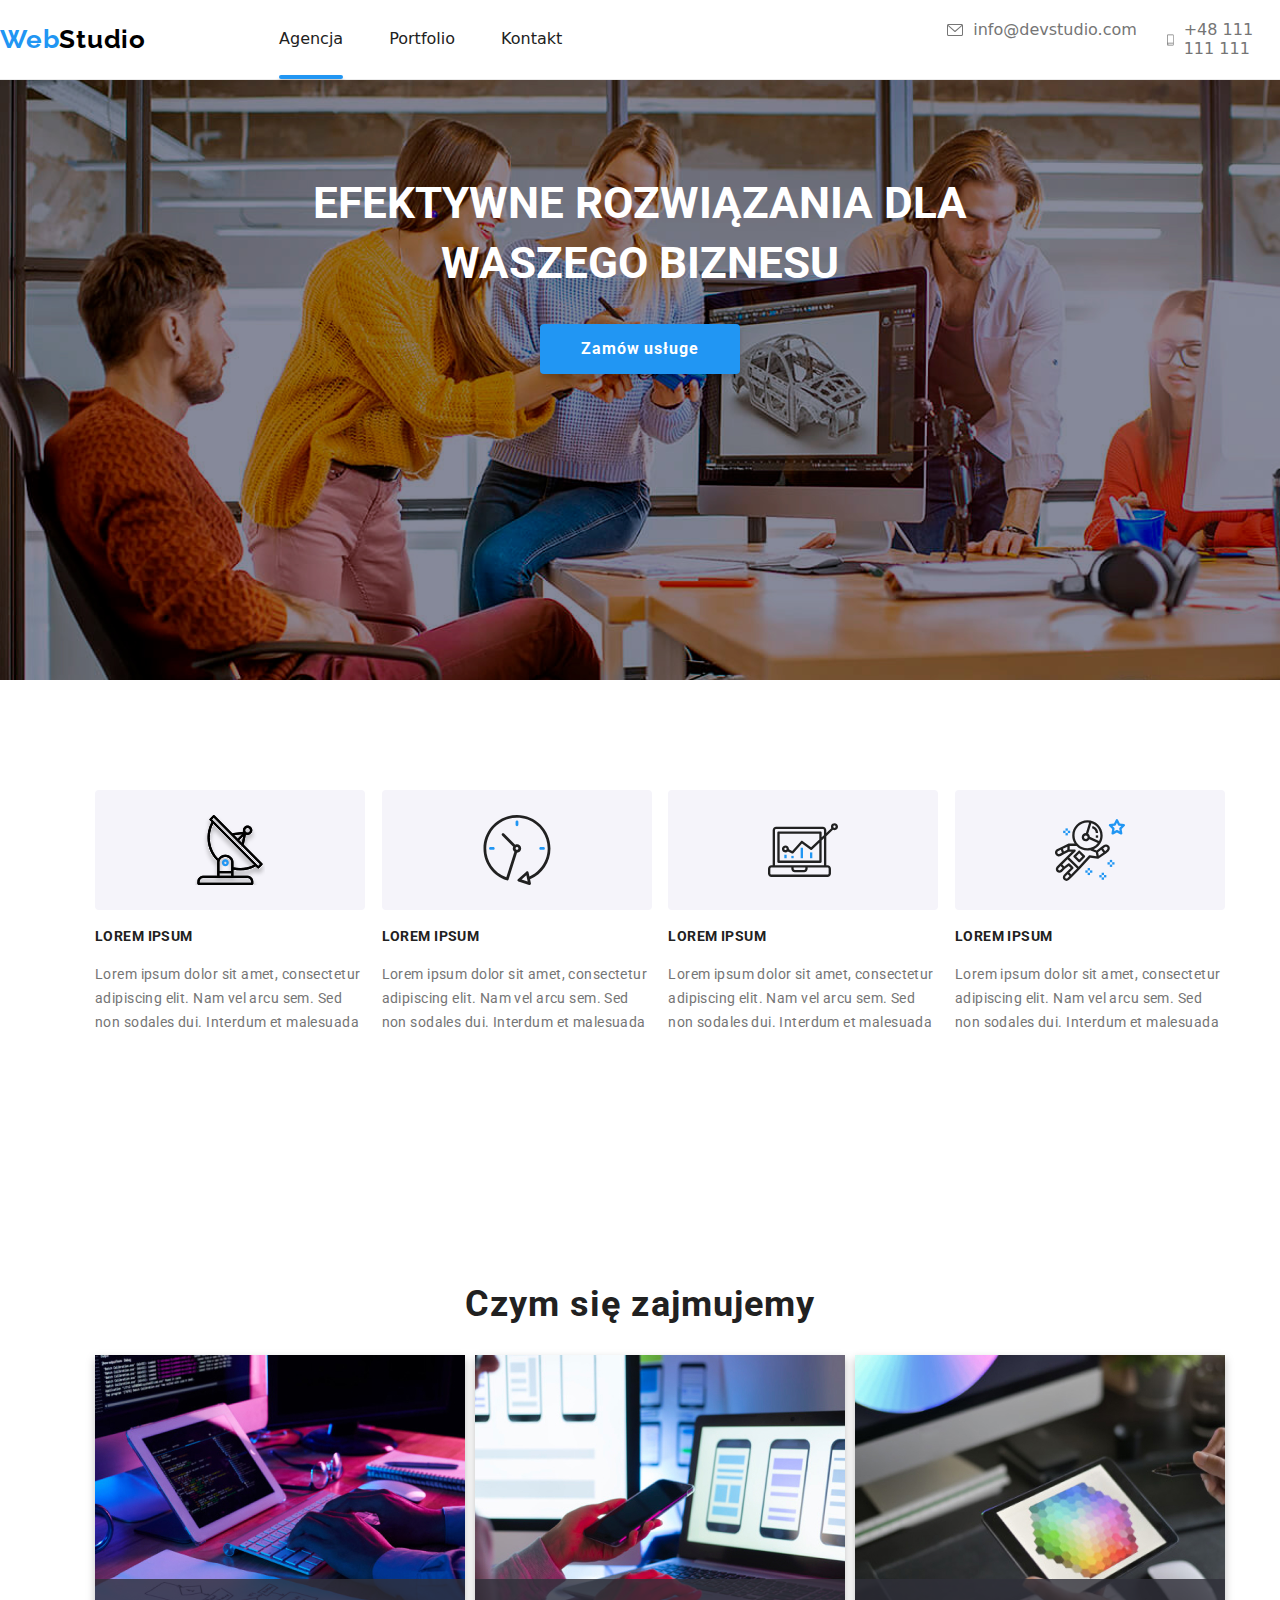
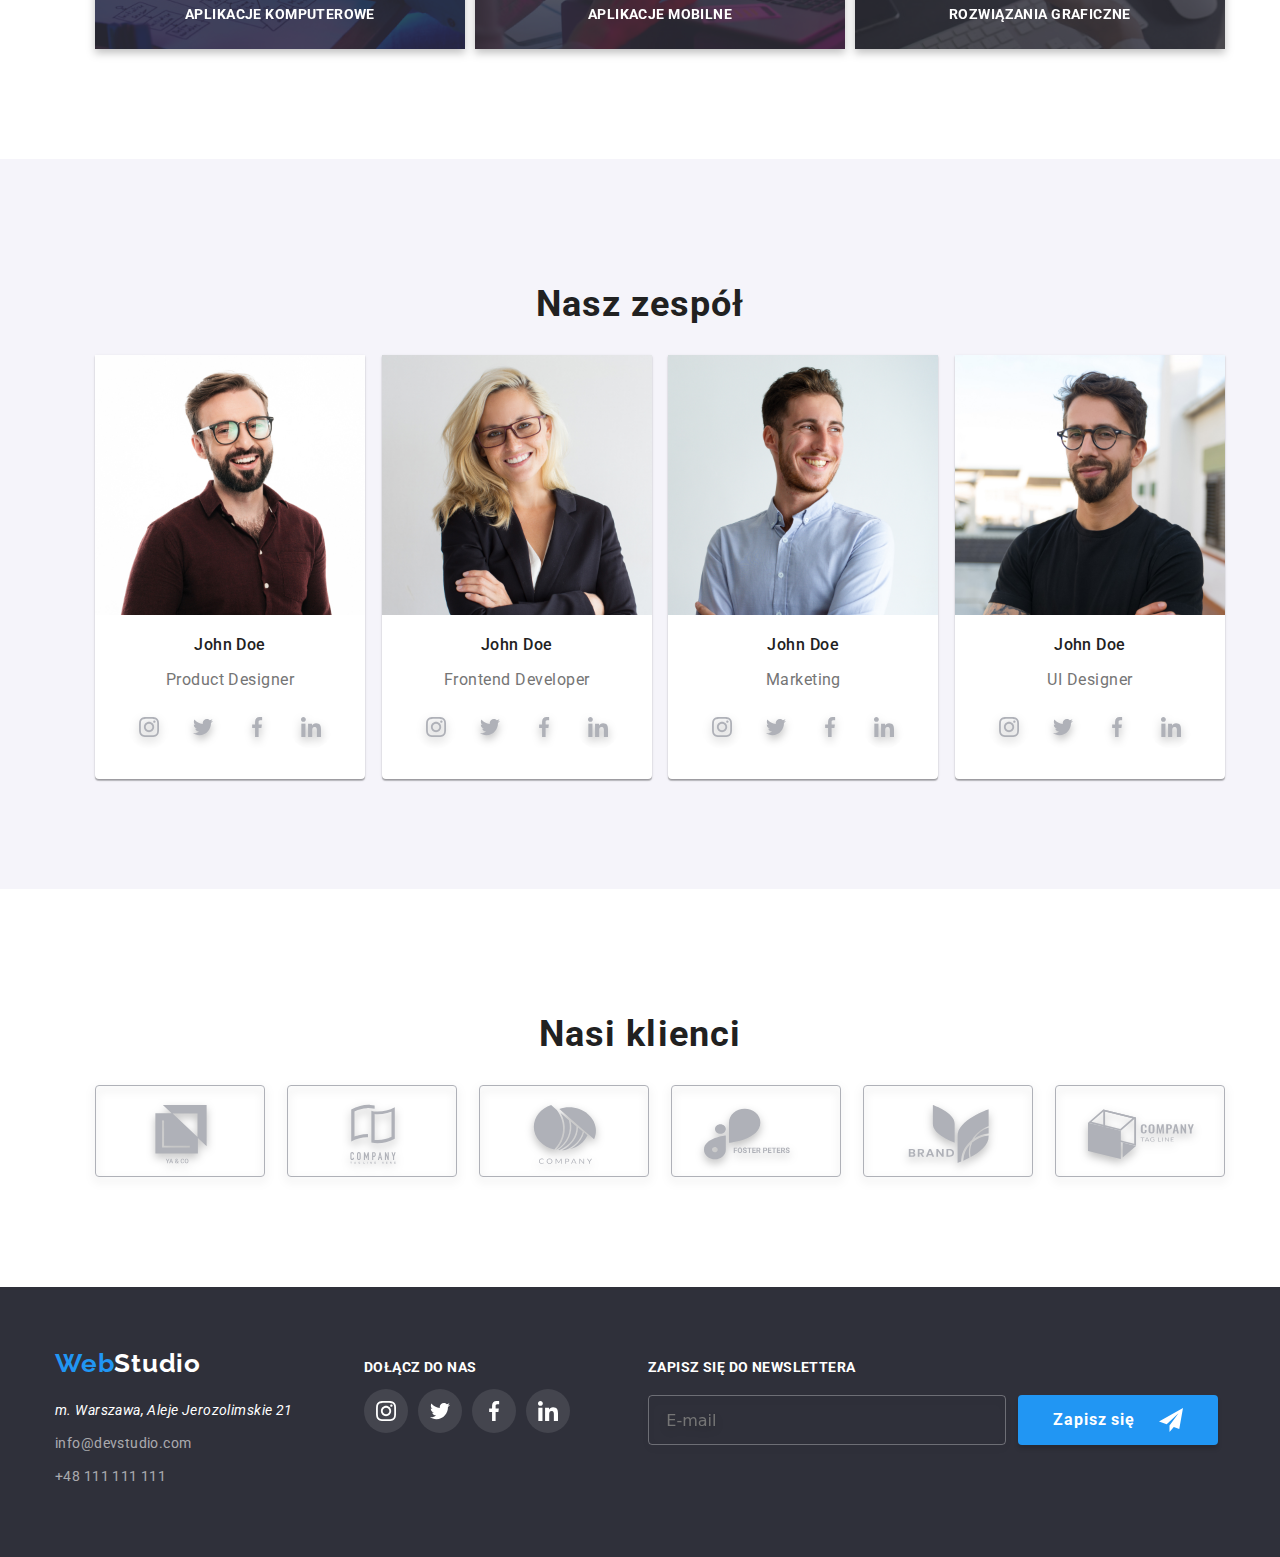
<file: index.html>
<!DOCTYPE html>
<html lang="pl">
  <head>
    <meta charset="UTF-8" />
    <meta http-equiv="X-UA-Compatible" content="IE=edge" />
    <meta name="viewport" content="width=device-width, initial-scale=1.0" />
    <title>Document</title>
    <link rel="stylesheet" href="css/styles.css" />
    <link
      href="https://fonts.googleapis.com/css2?family=Raleway:ital,wght@0,700;1,700&family=Roboto:ital,wght@0,400;0,500;0,700;0,900;1,400;1,500;1,700;1,900&display=swap"
      rel="stylesheet"
    />
    <link
      rel="stylesheet"
      href="https://cdnjs.cloudflare.com/ajax/libs/modern-normalize/1.1.0/modern-normalize.css"
      integrity="sha512-Y0MM+V6ymRKN2zStTqzQ227DWhhp4Mzdo6gnlRnuaNCbc+YN/ZH0sBCLTM4M0oSy9c9VKiCvd4Jk44aCLrNS5Q=="
      crossorigin="anonymous"
      referrerpolicy="no-referrer"
    />
  </head>
  <body>
    <header>
      <div class="header-box">
        <h2>
          <a class="link-1 header-logo" href="#"
            >Web<span class="header-span">Studio</span></a
          >
        </h2>
        <div>
          <nav>
            <ul class="header-items">
              <li><a class="link underline" href="">Agencja</a></li>
              <li><a class="link" href="portfolio.html">Portfolio</a></li>
              <li><a class="link" href="">Kontakt</a></li>
            </ul>
          </nav>
        </div>
        <div>
          <ul class="header-items-2">
            <li>
              <a class="link-2" href="mailto:info@devstudio.com">
                <svg class="envelope">
                  <use
                    xlink:href="./images/sprite-svg/icons.svg#envelope"
                  ></use>
                </svg>
                info@devstudio.com</a
              >
            </li>
            <li>
              <a class="link-2" href="tel:+48111111111"
                ><svg class="smartphone">
                  <use
                    xlink:href="./images/sprite-svg/icons.svg#smartphone"
                  ></use>
                </svg>
                +48 111 111 111</a
              >
            </li>
          </ul>
        </div>
      </div>
    </header>
    <main>
      <section class="background section background-box">
        <div class="container slogan-box">
          <h1 class="slogan">EFEKTYWNE ROZWIĄZANIA DLA WASZEGO BIZNESU</h1>
          <button class="btn" type="button" data-modal-open>
            Zamów usługe
          </button>
        </div>
      </section>
      <section class="section">
        <div class="container">
          <ul class="text-table">
            <li class="text-table-box">
              <div class="icon-box">
                <svg class="icon">
                  <use xlink:href="./images/sprite-svg/icons.svg#antenna"></use>
                </svg>
              </div>
              <h4 class="text-title">LOREM IPSUM</h4>
              <p class="text">
                Lorem ipsum dolor sit amet, consectetur adipiscing elit. Nam vel
                arcu sem. Sed non sodales dui. Interdum et malesuada
              </p>
            </li>
            <li class="text-table-box">
              <div class="icon-box">
                <svg class="icon">
                  <use xlink:href="./images/sprite-svg/icons.svg#clock"></use>
                </svg>
              </div>
              <h4 class="text-title">LOREM IPSUM</h4>
              <p class="text">
                Lorem ipsum dolor sit amet, consectetur adipiscing elit. Nam vel
                arcu sem. Sed non sodales dui. Interdum et malesuada
              </p>
            </li>
            <li class="text-table-box">
              <div class="icon-box">
                <svg class="icon">
                  <use xlink:href="./images/sprite-svg/icons.svg#diagram"></use>
                </svg>
              </div>
              <h4 class="text-title">LOREM IPSUM</h4>
              <p class="text">
                Lorem ipsum dolor sit amet, consectetur adipiscing elit. Nam vel
                arcu sem. Sed non sodales dui. Interdum et malesuada
              </p>
            </li>
            <li class="text-table-box">
              <div class="icon-box">
                <svg class="icon">
                  <use
                    xlink:href="./images/sprite-svg/icons.svg#astronaut"
                  ></use>
                </svg>
              </div>
              <h4 class="text-title">LOREM IPSUM</h4>
              <p class="text">
                Lorem ipsum dolor sit amet, consectetur adipiscing elit. Nam vel
                arcu sem. Sed non sodales dui. Interdum et malesuada
              </p>
            </li>
          </ul>
        </div>
      </section>
      <section class="section">
        <div class="container">
          <h2 class="section-title">Czym się zajmujemy</h2>
          <ul class="section-table">
            <li class="section-table-box">
              <img
                src="images/main-page/img.jpg"
                alt="Osoba tworzy kod programowy"
                width="370"
                height="294"
              />
              <p class="describe">aplikacje komputerowe</p>
            </li>
            <li class="section-table-box">
              <img
                src="images/main-page/img-2.jpg"
                alt="Osoba trzymająca telefon w ręce przegląda design stron aplikacji"
                width="370"
                height="294"
              />
              <p class="describe">aplikacje mobilne</p>
            </li>
            <li class="section-table-box">
              <img
                src="images/main-page/box-3.jpg"
                alt="Widoczny na tablecie kolorowy sześciokąt"
                width="370"
                height="294"
              />
              <p class="describe">rozwiązania graficzne</p>
            </li>
          </ul>
        </div>
      </section>
      <section class="section team-background">
        <div class="container">
          <h2 class="section-title">Nasz zespół</h2>
          <ul class="photos-description">
            <li class="photos-background">
              <img
                src="images/main-page/img-4.jpg"
                alt="Uśmiechnięty męczyzna z brodą w okularach i bordowej koszuli"
                width="270"
                height="260"
              />
              <h3 class="name">John Doe</h3>
              <p class="profession">Product Designer</p>
              <div class="social-icon-box">
                <svg class="social-icon-item">
                  <use
                    width="20px"
                    height="20px"
                    x="12"
                    y="12"
                    xlink:href="./images/sprite-svg/icons.svg#instagram"
                  ></use>
                </svg>
                <svg class="social-icon-item">
                  <use
                    width="20px"
                    height="20px"
                    x="12"
                    y="12"
                    xlink:href="./images/sprite-svg/icons.svg#twitter"
                  ></use>
                </svg>
                <svg class="social-icon-item">
                  <use
                    width="20px"
                    height="20px"
                    x="12"
                    y="12"
                    xlink:href="./images/sprite-svg/icons.svg#facebook"
                  ></use>
                </svg>
                <svg class="social-icon-item">
                  <use
                    width="20px"
                    height="20px"
                    x="12"
                    y="12"
                    xlink:href="./images/sprite-svg/icons.svg#linkedin"
                  ></use>
                </svg>
              </div>
            </li>
            <li class="photos-background">
              <img
                src="images/main-page/img-5.jpg"
                alt="Uśmiechnięta, blondwłosa kobieta w okularach i czarnej marynarce"
                width="270"
                height="260"
              />
              <h3 class="name">John Doe</h3>
              <p class="profession">Frontend Developer</p>
              <div class="social-icon-box">
                <svg class="social-icon-item">
                  <use
                    width="20px"
                    height="20px"
                    x="12"
                    y="12"
                    xlink:href="./images/sprite-svg/icons.svg#instagram"
                  ></use>
                </svg>
                <svg class="social-icon-item">
                  <use
                    width="20px"
                    height="20px"
                    x="12"
                    y="12"
                    xlink:href="./images/sprite-svg/icons.svg#twitter"
                  ></use>
                </svg>
                <svg class="social-icon-item">
                  <use
                    width="20px"
                    height="20px"
                    x="12"
                    y="12"
                    xlink:href="./images/sprite-svg/icons.svg#facebook"
                  ></use>
                </svg>
                <svg class="social-icon-item">
                  <use
                    width="20px"
                    height="20px"
                    x="12"
                    y="12"
                    xlink:href="./images/sprite-svg/icons.svg#linkedin"
                  ></use>
                </svg>
              </div>
            </li>
            <li class="photos-background">
              <img
                src="images/main-page/img-6.jpg"
                alt="Uśmiechnięty męczyzna z brodą w błękitnej koszuli"
                width="270"
                height="260"
              />
              <h3 class="name">John Doe</h3>
              <p class="profession">Marketing</p>
              <div class="social-icon-box">
                <svg class="social-icon-item">
                  <use
                    width="20px"
                    height="20px"
                    x="12"
                    y="12"
                    xlink:href="./images/sprite-svg/icons.svg#instagram"
                  ></use>
                </svg>
                <svg class="social-icon-item">
                  <use
                    width="20px"
                    height="20px"
                    x="12"
                    y="12"
                    xlink:href="./images/sprite-svg/icons.svg#twitter"
                  ></use>
                </svg>
                <svg class="social-icon-item">
                  <use
                    width="20px"
                    height="20px"
                    x="12"
                    y="12"
                    xlink:href="./images/sprite-svg/icons.svg#facebook"
                  ></use>
                </svg>
                <svg class="social-icon-item">
                  <use
                    width="20px"
                    height="20px"
                    x="12"
                    y="12"
                    xlink:href="./images/sprite-svg/icons.svg#linkedin"
                  ></use>
                </svg>
              </div>
            </li>
            <li class="photos-background">
              <img
                src="images/main-page/img-7.jpg"
                alt="Uśmiechnięty męczyzna z brodą w okularach i czarnej koszulce"
                width="270"
                height="260"
              />
              <h3 class="name">John Doe</h3>
              <p class="profession">UI Designer</p>
              <div class="social-icon-box">
                <svg class="social-icon-item">
                  <use
                    width="20px"
                    height="20px"
                    x="12"
                    y="12"
                    xlink:href="./images/sprite-svg/icons.svg#instagram"
                  ></use>
                </svg>
                <svg class="social-icon-item">
                  <use
                    width="20px"
                    height="20px"
                    x="12"
                    y="12"
                    xlink:href="./images/sprite-svg/icons.svg#twitter"
                  ></use>
                </svg>
                <svg class="social-icon-item">
                  <use
                    width="20px"
                    height="20px"
                    x="12"
                    y="12"
                    xlink:href="./images/sprite-svg/icons.svg#facebook"
                  ></use>
                </svg>
                <svg class="social-icon-item">
                  <use
                    width="20px"
                    height="20px"
                    x="12"
                    y="12"
                    xlink:href="./images/sprite-svg/icons.svg#linkedin"
                  ></use>
                </svg>
              </div>
            </li>
          </ul>
        </div>
      </section>
      <section class="section">
        <div class="container">
          <h2 class="section-title">Nasi klienci</h2>
          <ul class="section-table">
            <li class="client-box">
              <svg class="client-logo">
                <use
                  xlink:href="./images/sprite-svg/icons.svg#client-logo-1"
                ></use>
              </svg>
            </li>
            <li class="client-box">
              <svg class="client-logo">
                <use
                  xlink:href="./images/sprite-svg/icons.svg#client-logo-2"
                ></use>
              </svg>
            </li>
            <li class="client-box">
              <svg class="client-logo">
                <use
                  xlink:href="./images/sprite-svg/icons.svg#client-logo-3"
                ></use>
              </svg>
            </li>
            <li class="client-box">
              <svg class="client-logo">
                <use
                  xlink:href="./images/sprite-svg/icons.svg#client-logo-4"
                ></use>
              </svg>
            </li>
            <li class="client-box">
              <svg class="client-logo">
                <use
                  xlink:href="./images/sprite-svg/icons.svg#client-logo-5"
                ></use>
              </svg>
            </li>
            <li class="client-box">
              <svg class="client-logo">
                <use
                  xlink:href="./images/sprite-svg/icons.svg#client-logo-6"
                ></use>
              </svg>
            </li>
          </ul>
        </div>
      </section>
    </main>
    <footer class="background footer-box">
      <div class="container wrapper">
        <div class="info-ftr-box">
          <h3>
            <a class="link-1 header-logo" href="#"
              >Web<span class="studio-color-2">Studio</span></a
            >
          </h3>
          <address class="adr">m. Warszawa, Aleje Jerozolimskie 21</address>
          <div class="contact-links-2">
            <a class="link-2 ftr" href="mailto:info@devstudio.com"
              >info@devstudio.com</a
            >
          </div>
          <div class="contact-links-2">
            <a class="link-2 ftr" href="tel:+48111111111">+48 111 111 111</a>
          </div>
        </div>
        <div class="join-box">
          <h3 class="join">DOŁĄCZ DO NAS</h3>
          <div class="social-icon-box">
            <svg class="footer-icons">
              <use
                width="20px"
                height="20px"
                x="12"
                y="12"
                xlink:href="./images/sprite-svg/icons.svg#instagram"
              ></use>
            </svg>
            <svg class="footer-icons">
              <use
                width="20px"
                height="20px"
                x="12"
                y="12"
                xlink:href="./images/sprite-svg/icons.svg#twitter"
              ></use>
            </svg>
            <svg class="footer-icons">
              <use
                width="20px"
                height="20px"
                x="12"
                y="12"
                xlink:href="./images/sprite-svg/icons.svg#facebook"
              ></use>
            </svg>
            <svg class="footer-icons">
              <use
                width="20px"
                height="20px"
                x="12"
                y="12"
                xlink:href="./images/sprite-svg/icons.svg#linkedin"
              ></use>
            </svg>
          </div>
        </div>
        <div class="newsletter-box">
          <form>
            <label class="label-ftr" for="email"
              >Zapisz się do newslettera</label
            >
            <input
              class="input-ftr"
              type="email"
              id="email"
              name="email"
              placeholder="   E-mail"
            />
            <button class="submit-ftr" type="submit">
              Zapisz się
              <svg class="send-icon">
                <use href="./images/sprite-svg/icons.svg#send-icon"></use>
              </svg>
            </button>
          </form>
        </div>
      </div>
    </footer>
    <div class="backdrop is-hidden" data-modal>
      <div class="modal">
        <button type="button" class="close-btn" data-modal-close>
          <img
            src="./images/main-page/close-icon.jpg"
            alt="ikona zamykania okna"
            width="11"
            height="11"
          />
        </button>
        <form class="my-form">
          <h3 class="form-title">Zostaw swoje dane w formularzu ponizej</h3>
          <fieldset class="fieldset">
            <label for="name" class="label">Imię</label>
            <svg class="icon-form">
              <use href="./images/sprite-svg/icons.svg#person"></use>
            </svg>
            <input class="input" type="text" name="name" id="name" />
          </fieldset>
          <fieldset class="fieldset">
            <label for="tel" class="label">Telefon</label>
            <svg class="icon-form">
              <use href="./images/sprite-svg/icons.svg#phone-black"></use>
            </svg>
            <input class="input" type="tel" name="tel" id="tel" />
          </fieldset>
          <fieldset class="fieldset">
            <label for="e-mail" class="label">Email</label>
            <svg class="icon-form">
              <use href="./images/sprite-svg/icons.svg#email-black"></use>
            </svg>
            <input class="input" type="email" name="email" id="e-mail" />
          </fieldset>
          <fieldset class="fieldset">
            <label for="textarea" class="label">Komentarz</label>
            <textarea
              class="input"
              name="text-area"
              id="textarea"
              placeholder="Wprowadź tekst"
              rows="6"
              cols="66"
            ></textarea>
          </fieldset>
          <label class="checkbox-label">
            <input
              class="checkbox-input"
              type="checkbox"
              name="checkbox"
            /><span class="checkbox-text"
              >Oświadczam iz akceptuje
              <a class="checkbox-text-link" href="">Regulamin</a> i
              <a class="checkbox-text-link" href=""
                >Politykę Prywatności</a
              ></span
            >
            <span class="checkmark"></span>
          </label>
          <button class="modal-btn-send" type="submit" name="button">
            Wyślij
          </button>
        </form>
      </div>
    </div>
    <script src="./js/modal.js"></script>
  </body>
</html>
</file>
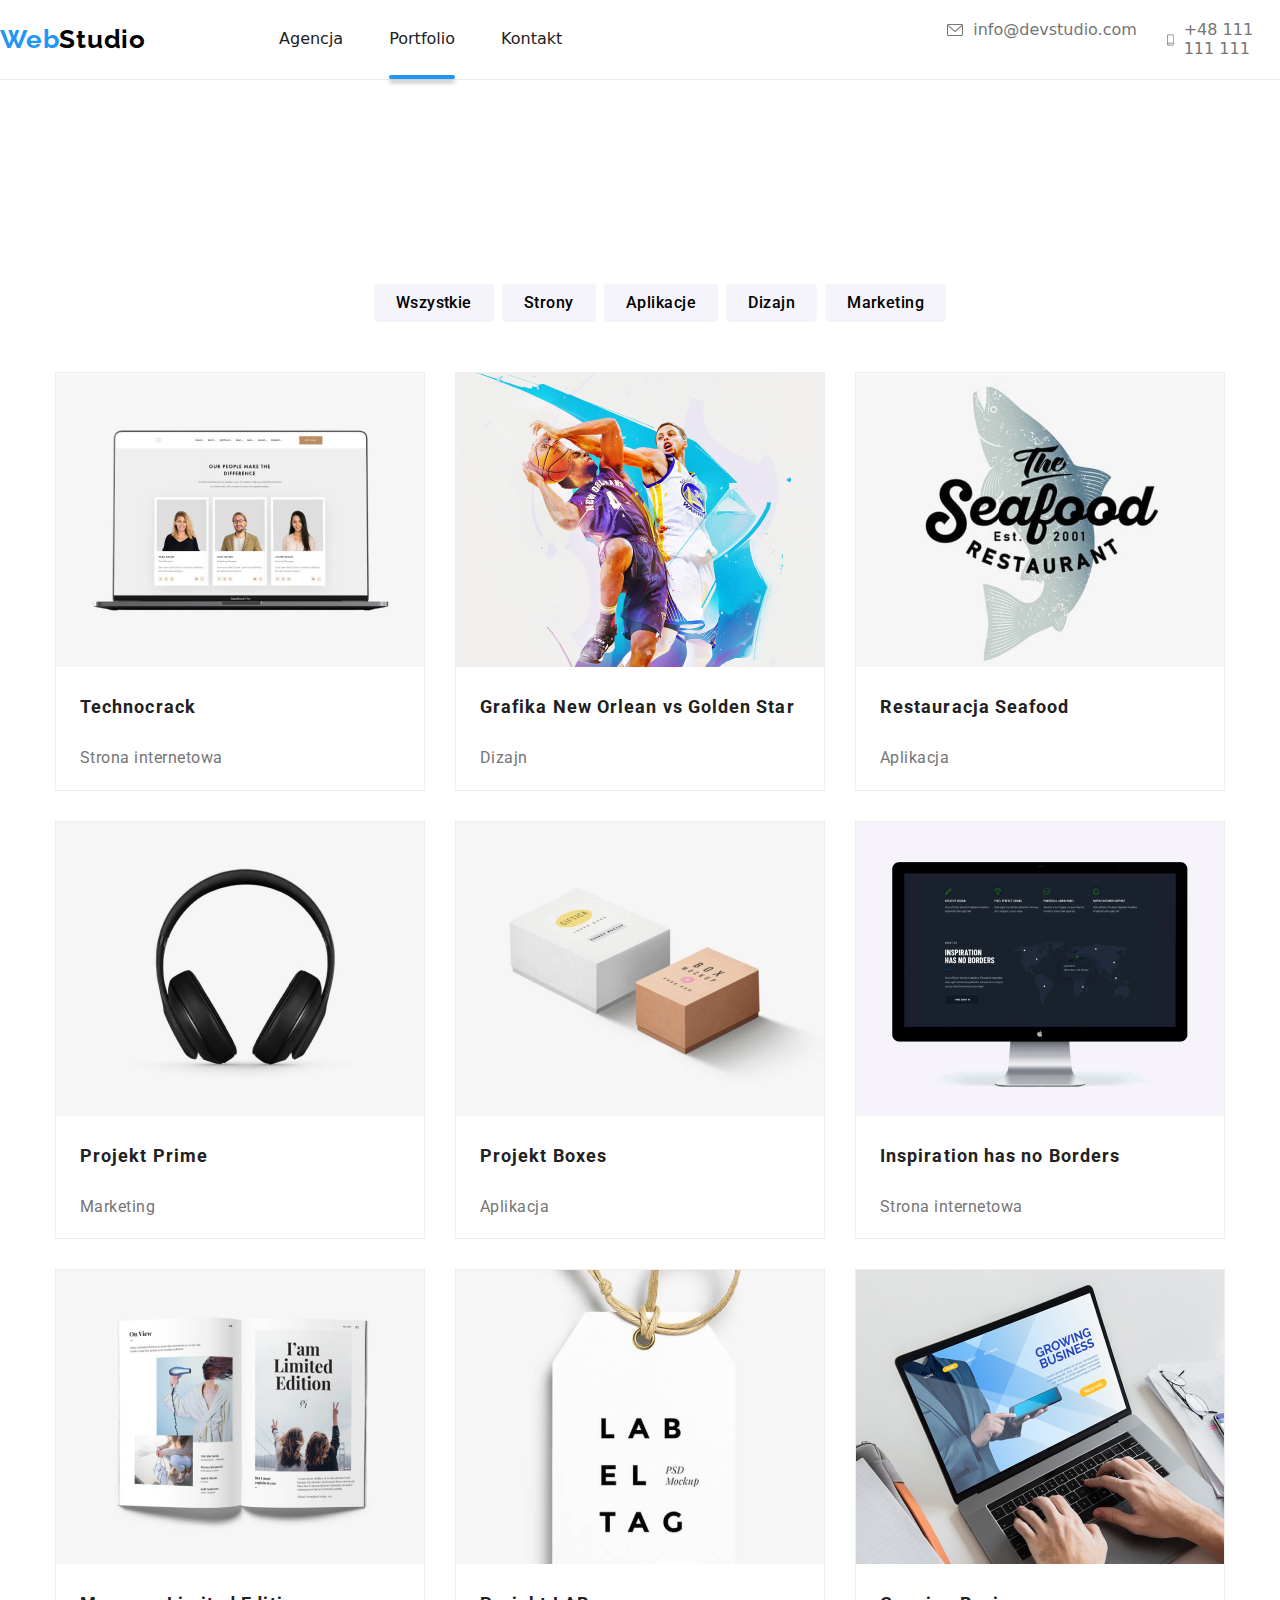
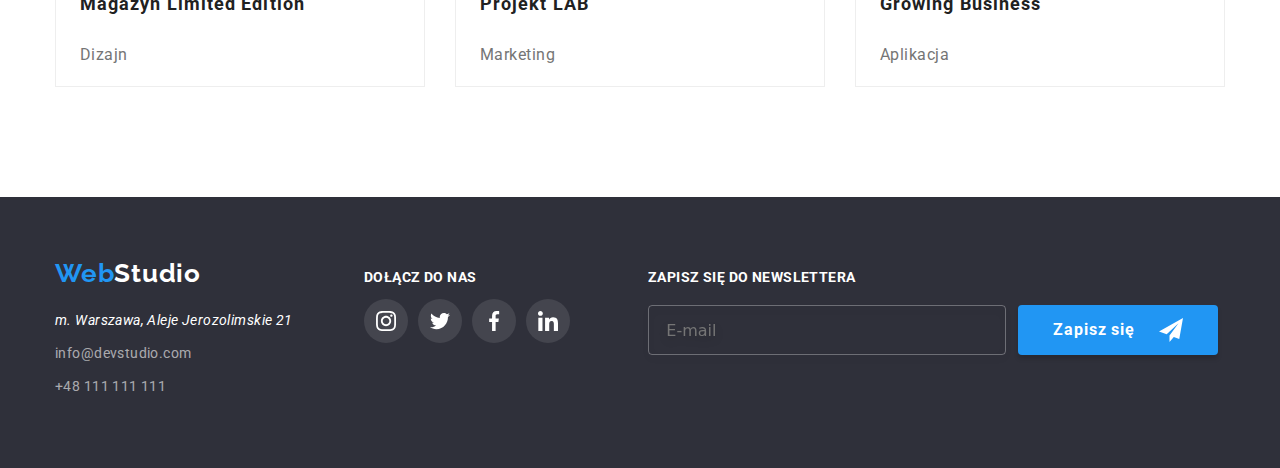
<file: portfolio.html>
<!DOCTYPE html>
<html lang="en">
  <head>
    <meta charset="UTF-8" />
    <meta http-equiv="X-UA-Compatible" content="IE=edge" />
    <meta name="viewport" content="width=device-width, initial-scale=1.0" />
    <title>Document</title>
    <link rel="stylesheet" href="css/styles.css" />
    <link
      href="https://fonts.googleapis.com/css2?family=Raleway:ital,wght@0,700;1,700&family=Roboto:ital,wght@0,400;0,500;0,700;0,900;1,400;1,500;1,700;1,900&display=swap"
      rel="stylesheet"
    />
    <link
      rel="stylesheet"
      href="https://cdnjs.cloudflare.com/ajax/libs/modern-normalize/1.1.0/modern-normalize.css"
      integrity="sha512-Y0MM+V6ymRKN2zStTqzQ227DWhhp4Mzdo6gnlRnuaNCbc+YN/ZH0sBCLTM4M0oSy9c9VKiCvd4Jk44aCLrNS5Q=="
      crossorigin="anonymous"
      referrerpolicy="no-referrer"
    />
  </head>
  <body>
    <header>
      <div class="header-box">
        <h2>
          <a class="link-1 header-logo" href="index.html"
            >Web<span class="header-span">Studio</span></a
          >
        </h2>
        <div>
          <nav>
            <ul class="header-items">
              <li><a class="link" href="index.html">Agencja</a></li>
              <li>
                <a class="link underline" href="portfolio.html">Portfolio</a>
              </li>
              <li><a class="link" href="">Kontakt</a></li>
            </ul>
          </nav>
        </div>
        <div>
          <ul class="header-items-2">
            <li>
              <a class="link-2" href="mailto:info@devstudio.com">
                <svg class="envelope">
                  <use
                    xlink:href="./images/sprite-svg/icons.svg#envelope"
                  ></use>
                </svg>
                info@devstudio.com</a
              >
            </li>
            <li>
              <a class="link-2" href="tel:+48111111111"
                ><svg class="smartphone">
                  <use
                    xlink:href="./images/sprite-svg/icons.svg#smartphone"
                  ></use>
                </svg>
                +48 111 111 111</a
              >
            </li>
          </ul>
        </div>
      </div>
    </header>
    <main>
      <section class="section">
        <div class="container">
          <nav>
            <ul class="menu">
              <li><button class="navy-btn" type="button">Wszystkie</button></li>
              <li><button class="navy-btn" type="button">Strony</button></li>
              <li><button class="navy-btn" type="button">Aplikacje</button></li>
              <li><button class="navy-btn" type="button">Dizajn</button></li>
              <li><button class="navy-btn" type="button">Marketing</button></li>
            </ul>
          </nav>
          <ul class="open-menu">
            <li class="background-menu">
              <div class="background-photo">
                <img
                  src="images/portfolio/img-3.jpg"
                  alt="Screen of the laptop with three photos of people on the internet page"
                  width="370"
                  height="294"
                />
                <div class="overlay-portfolio">
                  <p class="overlay-portfolio-text">
                    Technocrack jest popularną platformą wykorzystywaną do
                    rozpowszechniania koronawirusa. Firmy wykorzystują tę
                    platformę do celów szpiegowskich i ataków na
                    niezabezpieczone serwery konkurencji
                  </p>
                </div>
              </div>
              <h3 class="picture-title">Technocrack</h3>
              <p class="work-type">Strona internetowa</p>
            </li>
            <li class="background-menu">
              <div class="background-photo">
                <img
                  src="images/portfolio/img-8.jpg"
                  alt="Two NBA players fighting for ball"
                  width="370"
                  height="294"
                />
                <div class="overlay-portfolio">
                  <p class="overlay-portfolio-text">
                    Technocrack jest popularną platformą wykorzystywaną do
                    rozpowszechniania koronawirusa. Firmy wykorzystują tę
                    platformę do celów szpiegowskich i ataków na
                    niezabezpieczone serwery konkurencji
                  </p>
                </div>
              </div>
              <h3 class="picture-title">Grafika New Orlean vs Golden Star</h3>
              <p class="work-type">Dizajn</p>
            </li>
            <li class="background-menu">
              <div class="background-photo">
                <img
                  src="images/portfolio/img-9.jpg"
                  alt="Photo of fish from restaurant logo"
                  width="370"
                  height="294"
                />
                <div class="overlay-portfolio">
                  <p class="overlay-portfolio-text">
                    Technocrack jest popularną platformą wykorzystywaną do
                    rozpowszechniania koronawirusa. Firmy wykorzystują tę
                    platformę do celów szpiegowskich i ataków na
                    niezabezpieczone serwery konkurencji
                  </p>
                </div>
              </div>
              <h3 class="picture-title">Restauracja Seafood</h3>
              <p class="work-type">Aplikacja</p>
            </li>
            <li class="background-menu">
              <div class="background-photo">
                <img
                  src="images/portfolio/img-16.jpg"
                  alt="Black headphones"
                  width="370"
                  height="294"
                />
                <div class="overlay-portfolio">
                  <p class="overlay-portfolio-text">
                    Technocrack jest popularną platformą wykorzystywaną do
                    rozpowszechniania koronawirusa. Firmy wykorzystują tę
                    platformę do celów szpiegowskich i ataków na
                    niezabezpieczone serwery konkurencji
                  </p>
                </div>
              </div>
              <h3 class="picture-title">Projekt Prime</h3>
              <p class="work-type">Marketing</p>
            </li>
            <li class="background-menu">
              <div class="background-photo">
                <img
                  src="images/portfolio/img-11.jpg"
                  alt="Medium white paper box and smaller brown paper box "
                  width="370"
                  height="294"
                />
                <div class="overlay-portfolio">
                  <p class="overlay-portfolio-text">
                    Technocrack jest popularną platformą wykorzystywaną do
                    rozpowszechniania koronawirusa. Firmy wykorzystują tę
                    platformę do celów szpiegowskich i ataków na
                    niezabezpieczone serwery konkurencji
                  </p>
                </div>
              </div>
              <h3 class="picture-title">Projekt Boxes</h3>
              <p class="work-type">Aplikacja</p>
            </li>
            <li class="background-menu">
              <div class="background-photo">
                <img
                  src="images/portfolio/img-12.jpg"
                  alt="Black screen of the computer with information from the internet page"
                  width="370"
                  height="294"
                />
                <div class="overlay-portfolio">
                  <p class="overlay-portfolio-text">
                    Technocrack jest popularną platformą wykorzystywaną do
                    rozpowszechniania koronawirusa. Firmy wykorzystują tę
                    platformę do celów szpiegowskich i ataków na
                    niezabezpieczone serwery konkurencji
                  </p>
                </div>
              </div>
              <h3 class="picture-title">Inspiration has no Borders</h3>
              <p class="work-type">Strona internetowa</p>
            </li>
            <li class="background-menu">
              <div class="background-photo">
                <img
                  src="images/portfolio/img-13.jpg"
                  alt="Two book pages from the magazyn with some photos "
                  width="370"
                  height="294"
                />
                <div class="overlay-portfolio">
                  <p class="overlay-portfolio-text">
                    Technocrack jest popularną platformą wykorzystywaną do
                    rozpowszechniania koronawirusa. Firmy wykorzystują tę
                    platformę do celów szpiegowskich i ataków na
                    niezabezpieczone serwery konkurencji
                  </p>
                </div>
              </div>
              <h3 class="picture-title">Magazyn Limited Edition</h3>
              <p class="work-type">Dizajn</p>
            </li>
            <li class="background-menu">
              <div class="background-photo">
                <img
                  src="images/portfolio/img-14.jpg"
                  alt="White card with black words"
                  width="370"
                  height="294"
                />
                <div class="overlay-portfolio">
                  <p class="overlay-portfolio-text">
                    Technocrack jest popularną platformą wykorzystywaną do
                    rozpowszechniania koronawirusa. Firmy wykorzystują tę
                    platformę do celów szpiegowskich i ataków na
                    niezabezpieczone serwery konkurencji
                  </p>
                </div>
              </div>
              <h3 class="picture-title">Projekt LAB</h3>
              <p class="work-type">Marketing</p>
            </li>
            <li class="background-menu">
              <div class="background-photo">
                <img
                  src="images/portfolio/img-15.jpg"
                  alt="Someone typing on keyboard of laptop"
                  width="370"
                  height="294"
                />
                <div class="overlay-portfolio">
                  <p class="overlay-portfolio-text">
                    Technocrack jest popularną platformą wykorzystywaną do
                    rozpowszechniania koronawirusa. Firmy wykorzystują tę
                    platformę do celów szpiegowskich i ataków na
                    niezabezpieczone serwery konkurencji
                  </p>
                </div>
              </div>
              <h3 class="picture-title">Growing Business</h3>
              <p class="work-type">Aplikacja</p>
            </li>
          </ul>
        </div>
      </section>
    </main>
    <footer class="background footer-box">
      <div class="container wrapper">
        <div class="info-ftr-box">
          <h3>
            <a class="link-1 header-logo" href="index.html"
              >Web<span class="studio-color-2">Studio</span></a
            >
          </h3>
          <address class="adr">m. Warszawa, Aleje Jerozolimskie 21</address>
          <div class="contact-links-2">
            <a class="link-2 ftr" href="mailto:info@devstudio.com"
              >info@devstudio.com</a
            >
          </div>
          <div class="contact-links-2">
            <a class="link-2 ftr" href="tel:+48111111111">+48 111 111 111</a>
          </div>
        </div>
        <div class="join-box">
          <h3 class="join">DOŁĄCZ DO NAS</h3>
          <div class="social-icon-box">
            <svg class="footer-icons">
              <use
                width="20px"
                height="20px"
                x="12"
                y="12"
                xlink:href="./images/sprite-svg/icons.svg#instagram"
              ></use>
            </svg>
            <svg class="footer-icons">
              <use
                width="20px"
                height="20px"
                x="12"
                y="12"
                xlink:href="./images/sprite-svg/icons.svg#twitter"
              ></use>
            </svg>
            <svg class="footer-icons">
              <use
                width="20px"
                height="20px"
                x="12"
                y="12"
                xlink:href="./images/sprite-svg/icons.svg#facebook"
              ></use>
            </svg>
            <svg class="footer-icons">
              <use
                width="20px"
                height="20px"
                x="12"
                y="12"
                xlink:href="./images/sprite-svg/icons.svg#linkedin"
              ></use>
            </svg>
          </div>
        </div>
        <div class="newsletter-box">
          <form>
            <label class="label-ftr" for="email"
              >Zapisz się do newslettera</label
            >
            <input
              class="input-ftr"
              type="email"
              id="email"
              placeholder="   E-mail"
            />
            <button class="submit-ftr" type="submit">
              Zapisz się
              <svg class="send-icon">
                <use href="./images/sprite-svg/icons.svg#send-icon"></use>
              </svg>
            </button>
          </form>
        </div>
      </div>
    </footer>
  </body>
</html>
</file>
<file: css/styles.css>
:root {
  --brand-color: #2f303a;
  --hoover-color: #2196f3;
  --white-item-color: #ffffff;
  --links-text-color: #757575;
  --icon-color: #afb1b8;
}
body {
  font-family: "Roboto", sans-serif;
  color: #212121;
  margin: 0;
}

.backdrop {
  width: 100vw;
  height: 100vh;
  background-color: rgba(0, 0, 0, 0.2);
  position: fixed;
  top: 0;
  left: 0;
  display: flex;
  transition: 0.5s;
  transition-timing-function: ease-out;
}

.modal {
  width: 528px;
  min-height: 581px;
  position: absolute;
  top: 50%;
  left: 50%;
  transform: translate(-50%, -50%);
  background-color: var(--white-item-color);
  box-shadow: 0px 1px 3px rgba(0, 0, 0, 0.12), 0px 1px 1px rgba(0, 0, 0, 0.14),
    0px 2px 1px rgba(0, 0, 0, 0.2);
  border-radius: 4px;
}

.is-hidden {
  opacity: 0;
  visibility: hidden;
  pointer-events: none;
}

.close-btn {
  position: absolute;
  top: 8px;
  right: 8px;
  width: 30px;
  height: 30px;
  background-color: var(--white-item-color);
  border: 1px solid rgba(0, 0, 0, 0.1);
  border-radius: 50%;
  cursor: pointer;
}

.container {
  max-width: 1200px;
  margin: 0 auto;
  padding: 0 15px;
}
.background {
  background-color: var(--brand-color);
}

.underline {
  position: relative;
}

.underline::after {
  position: absolute;
  content: "";
  width: 100%;
  height: 4px;
  top: 46px;
  left: 0px;
  background-color: var(--hoover-color);
  box-shadow: 0px 4px 4px rgba(0, 0, 0, 0.25);
  border-radius: 2px;
}

.header-box {
  display: flex;
  height: 80px;
  border-bottom: 1px solid #ececec;
  justify-content: center;
  align-items: center;
}

.header-logo {
  font-family: "Raleway";
  font-weight: 700;
  font-size: 26px;
  line-height: 1.19;
  letter-spacing: 0.03em;
  color: var(--hoover-color);
  margin-right: 93px;
}

.header-span {
  color: #000000;
}

.header-items {
  display: flex;
  list-style: none;
  gap: 46px;
  justify-content: space-between;
  margin-right: 345px;
}

.link {
  text-decoration: none;
  cursor: pointer;
  color: #212121;
  transition-property: color;
  transition-duration: 250ms;
  transition-timing-function: cubic-bezier(0.4, 0, 0.2, 1);
}

.header-items .link:hover,
.header-items .link:focus {
  color: var(--hoover-color);
}

.header-items-2 {
  display: flex;
  list-style: none;
  gap: 30px;
  justify-content: space-between;
}

.link-2 {
  display: flex;
  align-items: center;
  text-decoration: none;
  cursor: pointer;
  color: var(--links-text-color);
  transition-property: color;
  transition-duration: 250ms;
  transition-timing-function: cubic-bezier(0.4, 0, 0.2, 1);
}

.header-items-2 .link-2:hover,
.header-items-2 .link-2:focus {
  color: var(--hoover-color);
}

.envelope {
  width: 16px;
  height: 12px;
  fill: currentColor;
  margin-right: 10px;
}

.smartphone {
  width: 10px;
  height: 16px;
  fill: currentColor;
  margin-right: 10px;
}

.navy-links {
  display: flex;
  list-style: none;
  margin-right: 364px;
  gap: 46px;
}

.navy-links .link:hover,
.navy-links .link:focus {
  color: var(--hoover-color);
}

.contact-links {
  display: flex;
  gap: 50px;
}

.contact-links .link {
  color: var(--links-text-color);
}
.contact-links .link:hover,
.contact-links .link:focus {
  color: var(--hoover-color);
}

.contact-links-2 {
  display: flex;
  gap: 50px;
  margin-bottom: 9px;
}

.section {
  padding-top: 94px;
  padding-bottom: 94px;
}

/* .footer-box {
  padding-top: 60px;
  padding-bottom: 60px;
} */

.wrapper {
  display: flex;
}

.link-1 {
  text-decoration: none;
  cursor: pointer;
}

.studio-color {
  color: #000000;
}

.studio-color-2 {
  color: #ffffff;
}

.btn {
  background-color: var(--hoover-color);
  box-shadow: 0px 4px 4px rgba(0, 0, 0, 0.15);
  cursor: pointer;
  text-align: center;
  justify-content: center;
  width: 200px;
  height: 50px;
  color: #ffffff;
  display: flex;
  align-items: center;
  letter-spacing: 0.06em;
  font-family: "Roboto";
  font-weight: 700;
  font-size: 16px;
  line-height: 30px;
  border-radius: 4px;
  border: none;
}

.slogan-box {
  display: flex;
  flex-direction: column;
  align-items: center;
  justify-content: center;
}

.background-box {
  background: rgba(47, 48, 58, 0.4);
  background-image: url(../images/main-page/Img-background.png);
  height: 600px;
  max-width: 1600px;
  margin: 0 auto;
}

.slogan {
  font-family: "Roboto";
  font-size: 44px;
  line-height: 1.36;
  color: var(--white-item-color);
  text-align: center;
  justify-content: center;
  width: 696px;
  margin: 0 auto;
  padding-bottom: 30px;
}

.text-table {
  display: flex;
  list-style: none;
  max-width: 1170px;
  justify-content: space-between;
}

.text-table-box {
  width: 270px;
}

.icon {
  margin: 25px 100px;
  width: 70px;
  height: 70px;
}

.icon-box {
  width: 270px;
  height: 120px;
  background-color: #f5f4fa;
  border-radius: 4px;
}

.text-table .text-title {
  font-family: "Roboto";
  font-weight: 700;
  font-size: 14px;
  line-height: 1.14;
  letter-spacing: 0.03em;
  text-transform: uppercase;
}
.text-table .text {
  font-family: "Roboto";
  font-size: 14px;
  line-height: 1.71;
  letter-spacing: 0.03em;
  color: var(--links-text-color);
}
.section-title {
  font-family: "Roboto";
  font-weight: 700;
  font-size: 36px;
  line-height: 1.17;
  text-align: center;
  letter-spacing: 0.03em;
}

.section-table {
  display: flex;
  list-style: none;
  max-width: 1170px;
  justify-content: space-between;
  filter: drop-shadow(0px 4px 4px rgba(0, 0, 0, 0.25));
}

.section-table-box {
  display: flex;
  width: 370px;
  position: relative;
}

.describe {
  display: flex;
  justify-content: center;
  align-items: center;
  font-family: "Roboto";
  font-style: normal;
  font-weight: 700;
  font-size: 14px;
  line-height: 16px;
  text-align: center;
  letter-spacing: 0.03em;
  text-transform: uppercase;
  color: var(--white-item-color);
  position: absolute;
  bottom: 0;
  left: 0;
  right: 0;
  margin: 0;
  width: 370px;
  height: 70px;
  background: rgba(47, 48, 58, 0.8);
}

.photos-description {
  display: flex;
  list-style: none;
  justify-content: space-between;
}

.photos-description .name {
  font-family: "Roboto";
  font-weight: 500;
  font-size: 16px;
  line-height: 1.19;
  text-align: center;
  letter-spacing: 0.03em;
}
.photos-description .profession {
  font-family: "Roboto";
  font-size: 16px;
  line-height: 1.19;
  text-align: center;
  letter-spacing: 0.03em;
  color: var(--links-text-color);
}

.team-background {
  background-color: #f5f4fa;
}

.photos-background {
  background-color: #ffffff;
  box-shadow: 0px 1px 3px rgba(0, 0, 0, 0.12), 0px 1px 1px rgba(0, 0, 0, 0.14),
    0px 2px 1px rgba(0, 0, 0, 0.2);
  border-radius: 0px 0px 4px 4px;
}

.client-box {
  width: 170px;
  height: 92px;
  border-radius: 4px;
  border: 1px solid;
  border-color: var(--icon-color);
  cursor: pointer;
  transition-property: border, fill;
  transition-duration: 250ms;
  transition-timing-function: cubic-bezier(0.4, 0, 0.2, 1);
}

.client-logo {
  display: flex;
  justify-content: space-between;
  fill: var(--icon-color);
  width: 106px;
  height: 60px;
  margin: 17.71px 32px 14.25px 32px;
  transition-property: border, fill;
  transition-duration: 250ms;
  transition-timing-function: cubic-bezier(0.4, 0, 0.2, 1);
}

.client-box:hover {
  border: 1px solid var(--hoover-color);
}

.client-box:hover .client-logo {
  fill: var(--hoover-color);
}

.social-icon-box {
  display: flex;
  justify-content: center;
  gap: 10px;
  padding-bottom: 30px;
}

.social-icon-item {
  fill: var(--icon-color);
  width: 44px;
  height: 44px;
  background-color: var(--white-item-color);
  border-radius: 50%;
  transition-property: fill, background-color;
  transition-duration: 250ms;
  transition-timing-function: cubic-bezier(0.4, 0, 0.2, 1);
}

.social-icon-item > use {
  filter: drop-shadow(0px 4px 4px rgba(0, 0, 0, 0.25));
}

.social-icon-item:hover {
  cursor: pointer;
  fill: var(--white-item-color);
  background-color: var(--hoover-color);
}

.menu {
  display: flex;
  list-style: none;
  justify-content: center;
  gap: 8px;
  padding-bottom: 34px;
  padding-top: 94px;
}

.open-menu {
  display: flex;
  flex-wrap: wrap;
  gap: 30px;
  padding: 0;
  list-style: none;
  justify-content: space-between;
}

.background-menu {
  width: 370px;
  background: #ffffff;
  border: 1px solid #eeeeee;
  transition-property: border, box-shadow;
  transition-duration: 250ms;
  transition-timing-function: cubic-bezier(0.4, 0, 0.2, 1);
}

.background-menu:hover {
  cursor: pointer;
  border: 1px solid #eeeeee;
  box-shadow: 0px 1px 1px rgba(0, 0, 0, 0.12), 0px 4px 4px rgba(0, 0, 0, 0.06),
    1px 4px 6px rgba(0, 0, 0, 0.16);
}

.background-photo {
  position: relative;
  overflow: hidden;
}

.overlay-portfolio {
  position: absolute;
  width: 100%;
  height: 100%;
  bottom: -100%;
  margin: 0;
  background: rgba(33, 150, 243, 0.9);
  transition: 250ms;
  transition-timing-function: cubic-bezier(0.4, 0, 0.2, 1);
}

.overlay-portfolio-text {
  font-family: "Roboto";
  font-style: normal;
  font-weight: 400;
  font-size: 18px;
  line-height: 28px;
  letter-spacing: 0.03em;
  color: var(--white-item-color);
  margin-left: 24px;
  margin-top: 49px;
}

.background-menu:hover .overlay-portfolio {
  bottom: 0;
}

.adr {
  font-family: "Roboto";
  font-size: 14px;
  line-height: 1.71;
  letter-spacing: 0.03em;
  color: var(--white-item-color);
  margin-top: 20px;
  margin-bottom: 9px;
}
.ftr {
  font-family: "Roboto";
  font-size: 14px;
  line-height: 1.71;
  letter-spacing: 0.03em;
  color: rgba(255, 255, 255, 0.6);
}

.navy-btn {
  font-family: "Roboto";
  font-weight: 500;
  font-size: 16px;
  line-height: 1.63;
  text-align: center;
  letter-spacing: 0.03em;
  cursor: pointer;
  background: #f5f4fa;
  border-radius: 4px;
  border: none;
  padding: 6px 22px;
  transition-property: background, box-shadow, border, color;
  transition-duration: 250ms;
  transition-timing-function: cubic-bezier(0.4, 0, 0.2, 1);
}
.navy-btn:hover {
  background: var(--hoover-color);
  box-shadow: 0px 3px 1px rgba(0, 0, 0, 0.1), 0px 1px 2px rgba(0, 0, 0, 0.08),
    0px 2px 2px rgba(0, 0, 0, 0.12);
  border-radius: 4px;
  color: var(--white-item-color);
  cursor: pointer;
  font-family: "Roboto";
  font-style: normal;
  font-weight: 500;
  font-size: 16px;
  text-align: center;
  letter-spacing: 0.03em;
}
.work-type {
  font-family: "Roboto";
  font-size: 16px;
  line-height: 1.88;
  letter-spacing: 0.03em;
  color: var(--links-text-color);
  padding-left: 24px;
}
.picture-title {
  font-family: "Roboto";
  font-weight: 700;
  font-size: 18px;
  line-height: 2;
  letter-spacing: 0.06em;
  padding-left: 24px;
}

.join-box {
  width: 206px;
  height: 80px;
  margin-left: 70px;
  margin-top: 72px;
}

.footer-icons {
  fill: var(--white-item-color);
  width: 44px;
  height: 44px;
  background-color: rgba(255, 255, 255, 0.1);
  border-radius: 50%;
  transition-property: background-color;
  transition-duration: 250ms;
  transition-timing-function: cubic-bezier(0.4, 0, 0.2, 1);
}

.footer-icons:hover {
  background-color: var(--hoover-color);
  cursor: pointer;
}

.info-ftr-box {
  margin-top: 42px;
  margin-bottom: 60px;
}

.join {
  font-family: "Roboto";
  font-size: 14px;
  line-height: 16px;
  letter-spacing: 0.03em;
  text-transform: uppercase;
  color: var(--white-item-color);
  margin-top: 0px;
}

.newsletter-box {
  position: relative;
  width: 570px;
  height: 86px;
  margin-top: 72px;
  margin-left: 78px;
}

.label-ftr {
  position: absolute;
  top: 0;
  left: 0;
  font-family: "Roboto";
  font-style: normal;
  font-weight: 700;
  font-size: 14px;
  line-height: 16px;
  letter-spacing: 0.03em;
  text-transform: uppercase;
  color: var(--white-item-color);
}

.input-ftr {
  position: absolute;
  bottom: 0;
  left: 0;
  width: 358px;
  height: 50px;
  border: 1px solid rgba(255, 255, 255, 0.3);
  filter: drop-shadow(0px 4px 4px rgba(0, 0, 0, 0.15));
  border-radius: 4px;
  background: transparent;
}

.submit-ftr {
  display: flex;
  position: absolute;
  bottom: 0;
  right: 0;
  width: 200px;
  height: 50px;
  background: var(--hoover-color);
  box-shadow: 0px 4px 4px rgba(0, 0, 0, 0.15);
  border-radius: 4px;
  border: transparent;
  cursor: pointer;
  font-family: "Roboto";
  font-style: normal;
  font-weight: 700;
  font-size: 16px;
  line-height: 30px;
  align-items: center;
  text-align: center;
  justify-content: center;
  letter-spacing: 0.06em;
  color: var(--white-item-color);
}

.send-icon {
  display: flex;
  width: 24px;
  height: 24px;
  margin-left: 24px;
}

.my-form {
  margin-top: 38px;
}

.fieldset {
  display: flex;
  position: relative;
  align-items: center;
  border: 1px solid rgba(33, 33, 33, 0.2);
  border-radius: 4px;
  width: 448px;
  margin-left: 40px;
  padding-block: 11px;
  margin-block: 28px;
}

.label-top {
  font-family: "Roboto";
  font-style: normal;
  font-weight: 700;
  font-size: 20px;
  line-height: 23px;
  text-align: center;
  letter-spacing: 0.03em;
  color: #212121;
}

.my-form .icon-form {
  width: 18px;
  height: 18px;
  margin-right: 12px;
}

.fieldset .input {
  border: 0;
  background-color: transparent;
  font-family: "Roboto";
  font-style: normal;
  font-weight: 400;
  font-size: 18px;
  line-height: 14px;
  letter-spacing: 0.01em;
  color: rgba(117, 117, 117, 0.5);
  outline: none;
  width: 370px;
}

.fieldset:has(input:focus) {
  transition: 250ms;
  transition-timing-function: cubic-bezier(0.4, 0, 0.2, 1);
  border-color: var(--hoover-color);
}

.fieldset:has(input:focus) .icon-form {
  transition: 250ms;
  transition-timing-function: cubic-bezier(0.4, 0, 0.2, 1);
  fill: var(--hoover-color);
}

.my-form .label {
  position: absolute;
  font-size: 12px;
  top: -18px;
  font-family: "Roboto";
  font-style: normal;
  font-weight: 400;
  line-height: 14px;
  letter-spacing: 0.01em;
  color: var(--links-text-color);
}

.my-form .form-title {
  text-align: center;
  font-family: "Roboto";
  font-style: normal;
  font-weight: 700;
  font-size: 20px;
  line-height: 23px;
  text-align: center;
  letter-spacing: 0.03em;
  color: #212121;
}

.my-form .checkbox-input {
  margin-right: 8px;
  cursor: pointer;
}

.my-form .checkbox-label {
  margin-left: 55px;
  display: flex;
  cursor: pointer;
  position: relative;
  align-items: center;
}

.checkbox-label input {
  position: absolute;
  width: 0;
  height: 0;
  opacity: 0;
}

.checkbox-label .checkmark {
  position: absolute;
  width: 16px;
  height: 15px;
  background: var(--white-item-color);
  border: 0.2px solid #212121;
  border-radius: 2px;
}

.checkmark::after {
  margin-top: -1px;
  margin-left: -1px;
  content: url(../images/sprite-svg/random-icons/icon-checked.svg);
  fill: var(--hoover-color);
  display: none;
}

.checkbox-label input:checked ~ .checkmark::after {
  display: block;
}

.checkbox-text {
  font-family: "Roboto";
  font-style: normal;
  font-weight: 400;
  font-size: 14px;
  line-height: 24px;
  letter-spacing: 0.03em;
  color: var(--links-text-color);
  margin-left: 23px;
}

.checkbox-text-link {
  color: var(--hoover-color);
}

.modal-btn-send {
  width: 200px;
  height: 50px;
  background: #2196f3;
  box-shadow: 0px 4px 4px rgba(0, 0, 0, 0.15);
  border-radius: 4px;
  border: 0;
  margin-left: 164px;
  margin-top: 30px;
  cursor: pointer;
  font-family: "Roboto";
  font-style: normal;
  font-weight: 700;
  font-size: 16px;
  line-height: 30px;
  letter-spacing: 0.06em;
  color: var(--white-item-color);
}
</file>
